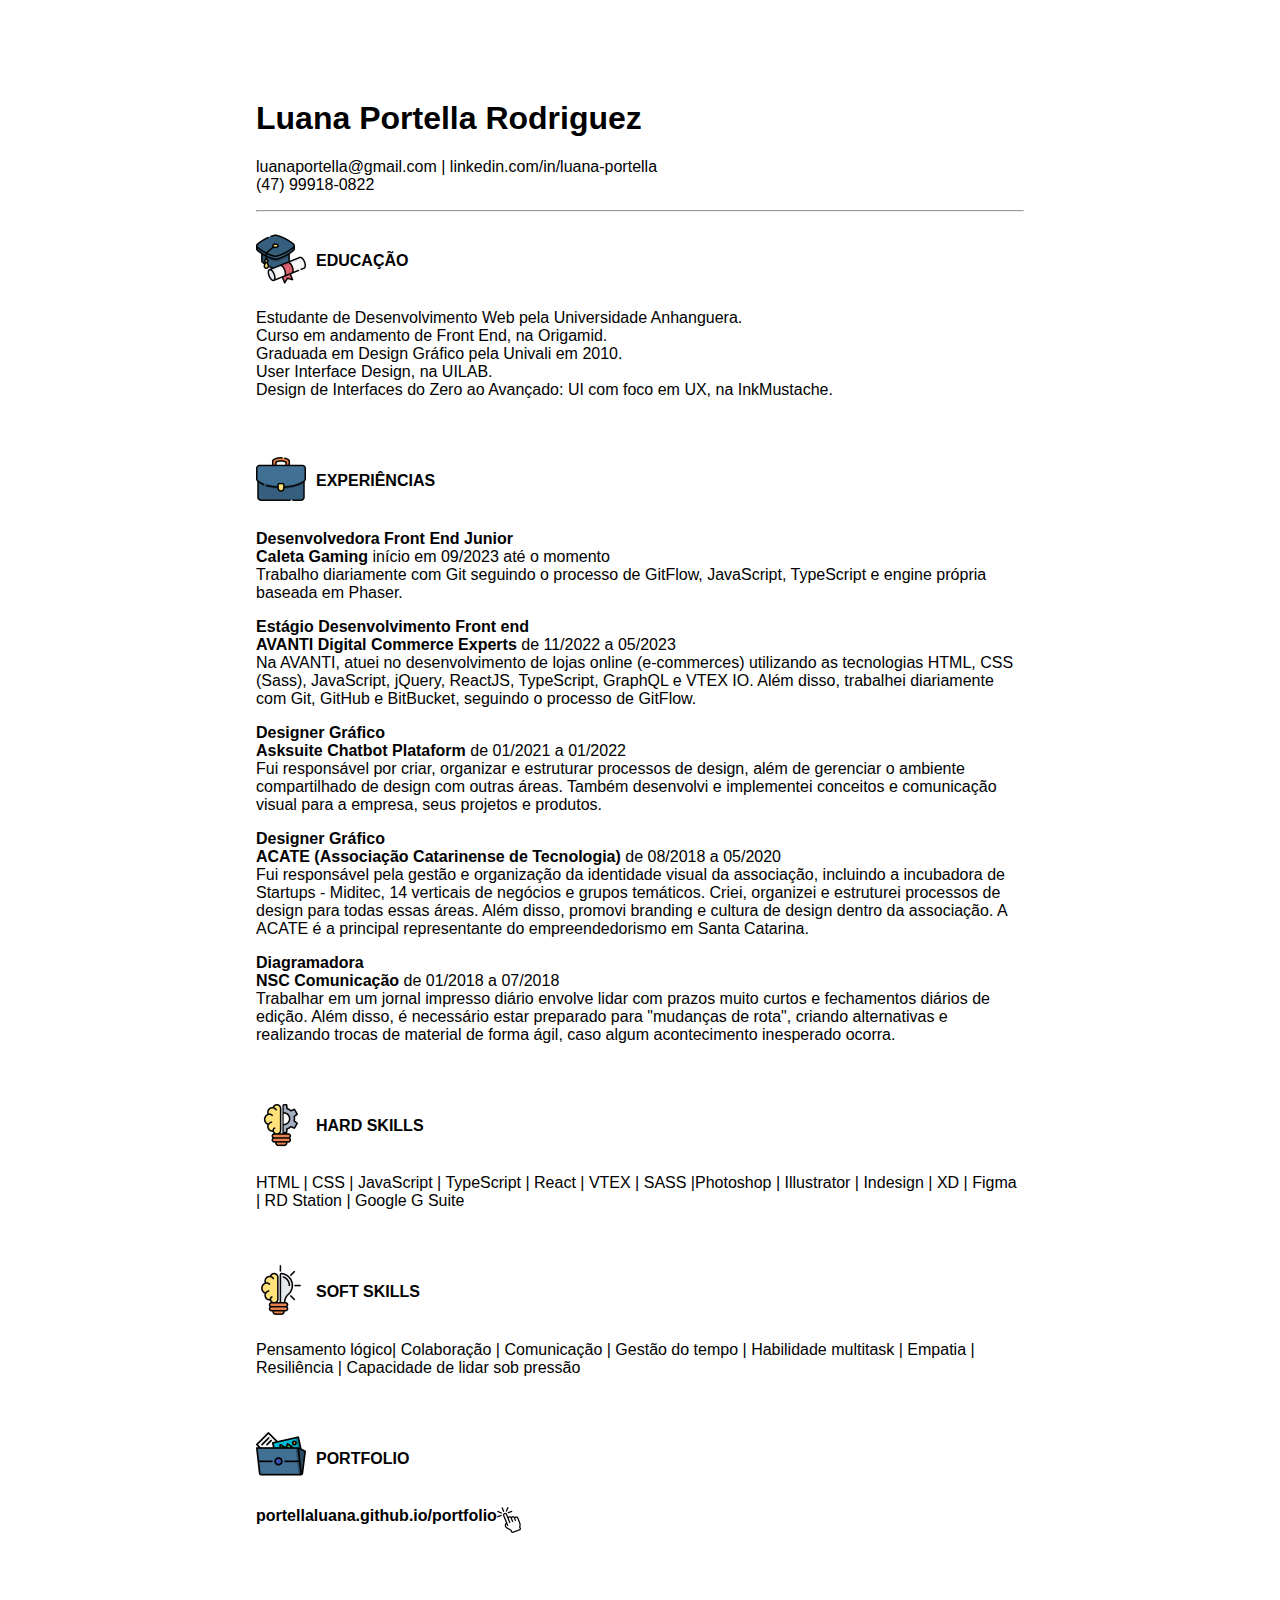
<file: atividade1-curriculo-em-html/index.html>
<!DOCTYPE html>
<html lang="en">
  <head>
    <meta charset="UTF-8" />
    <meta name="viewport" content="width=device-width, initial-scale=1.0" />
    <title>Document</title>
  </head>
  <style type="text/css">
    body {
      padding: 0;
      max-width: 60vw;
      display: block;
      margin: 100px auto 100px auto;
      font-family: sans-serif;
    }
    a {
      display: flex;
      color: black;
      text-decoration: none;
      align-items: normal;
    }
    h4 {
      display: flex;
      align-items: center;
    }
    span {
      margin-right: 10px;
    }
  </style>
  <body>
    <header>
      <h1>Luana Portella Rodriguez</h1>
      <p>
        luanaportella@gmail.com | linkedin.com/in/luana-portella<br />(47)
        99918-0822
      </p>
      <hr />
    </header>
    <main>
      <section>
        <h4>
          <span><img src="./assets/educacao.png" alt="educação" /></span
          >EDUCAÇÃO
        </h4>
        <p>
          Estudante de Desenvolvimento Web pela Universidade Anhanguera.<br />Curso
          em andamento de Front End, na Origamid.<br />Graduada em Design
          Gráfico pela Univali em 2010.<br />User Interface Design, na UILAB.<br />Design
          de Interfaces do Zero ao Avançado: UI com foco em UX, na InkMustache.
        </p>
      </section>
      <br />
      <section>
        <h4>
          <span
            ><img src="./assets/experiencias.png" alt="experiências"
          /></span>
          EXPERIÊNCIAS
        </h4>
        <p>
          <strong>Desenvolvedora Front End Junior</strong><br />
          <strong>Caleta Gaming</strong> início em 09/2023 até o momento<br />
          Trabalho diariamente com Git seguindo o processo de
          GitFlow, JavaScript, TypeScript e engine própria baseada em Phaser.
        </p>
        <p>
          <strong>Estágio Desenvolvimento Front end</strong><br />
          <strong>AVANTI Digital Commerce Experts</strong> de 11/2022 a
          05/2023<br />
          Na AVANTI, atuei no desenvolvimento de lojas online (e-commerces)
          utilizando as tecnologias HTML, CSS (Sass), JavaScript, jQuery,
          ReactJS, TypeScript, GraphQL e VTEX IO. Além disso, trabalhei
          diariamente com Git, GitHub e BitBucket, seguindo o processo de
          GitFlow.
        </p>
        <p>
          <strong>Designer Gráfico</strong><br />
          <strong>Asksuite Chatbot Plataform</strong> de 01/2021 a 01/2022<br />
          Fui responsável por criar, organizar e estruturar processos de design,
          além de gerenciar o ambiente compartilhado de design com outras áreas.
          Também desenvolvi e implementei conceitos e comunicação visual para a
          empresa, seus projetos e produtos.
        </p>
        <p>
          <strong>Designer Gráfico</strong><br />
          <strong>ACATE (Associação Catarinense de Tecnologia)</strong> de
          08/2018 a 05/2020<br />
          Fui responsável pela gestão e organização da identidade visual da
          associação, incluindo a incubadora de Startups - Miditec, 14 verticais
          de negócios e grupos temáticos. Criei, organizei e estruturei
          processos de design para todas essas áreas. Além disso, promovi
          branding e cultura de design dentro da associação. A ACATE é a
          principal representante do empreendedorismo em Santa Catarina.
        </p>
        <p>
          <strong>Diagramadora</strong><br />
          <strong>NSC Comunicação</strong> de 01/2018 a 07/2018<br />
          Trabalhar em um jornal impresso diário envolve lidar com prazos muito
          curtos e fechamentos diários de edição. Além disso, é necessário estar
          preparado para "mudanças de rota", criando alternativas e realizando
          trocas de material de forma ágil, caso algum acontecimento inesperado
          ocorra.
        </p>
      </section>
      <br />
      <section>
        <h4>
          <span><img src="./assets/hard-skills.png" alt="hard skills" /></span
          >HARD SKILLS
        </h4>
        <p>
          HTML | CSS | JavaScript | TypeScript | React | VTEX | SASS |Photoshop | Illustrator
          | Indesign | XD | Figma | RD Station | Google G Suite
        </p>
      </section>
      <br />
      <section>
        <h4>
          <span><img src="./assets/soft-skills.png" alt="soft skills" /></span
          >SOFT SKILLS
        </h4>
        <p>
          Pensamento lógico| Colaboração | Comunicação | Gestão do tempo |
          Habilidade multitask | Empatia | Resiliência | Capacidade de lidar sob
          pressão
        </p>
      </section>
      <br />
      <section>
        <h4>
          <span><img src="./assets/portfolio.png" alt="portfolio" /></span
          >PORTFOLIO
        </h4>
        <strong
          ><a href="https://portellaluana.github.io/portfolio/"
            >portellaluana.github.io/portfolio <img
              src="./assets/click.webp"
              alt="click" /></a
        ></strong>
      </section>
    </main>
  </body>
</html>
</file>
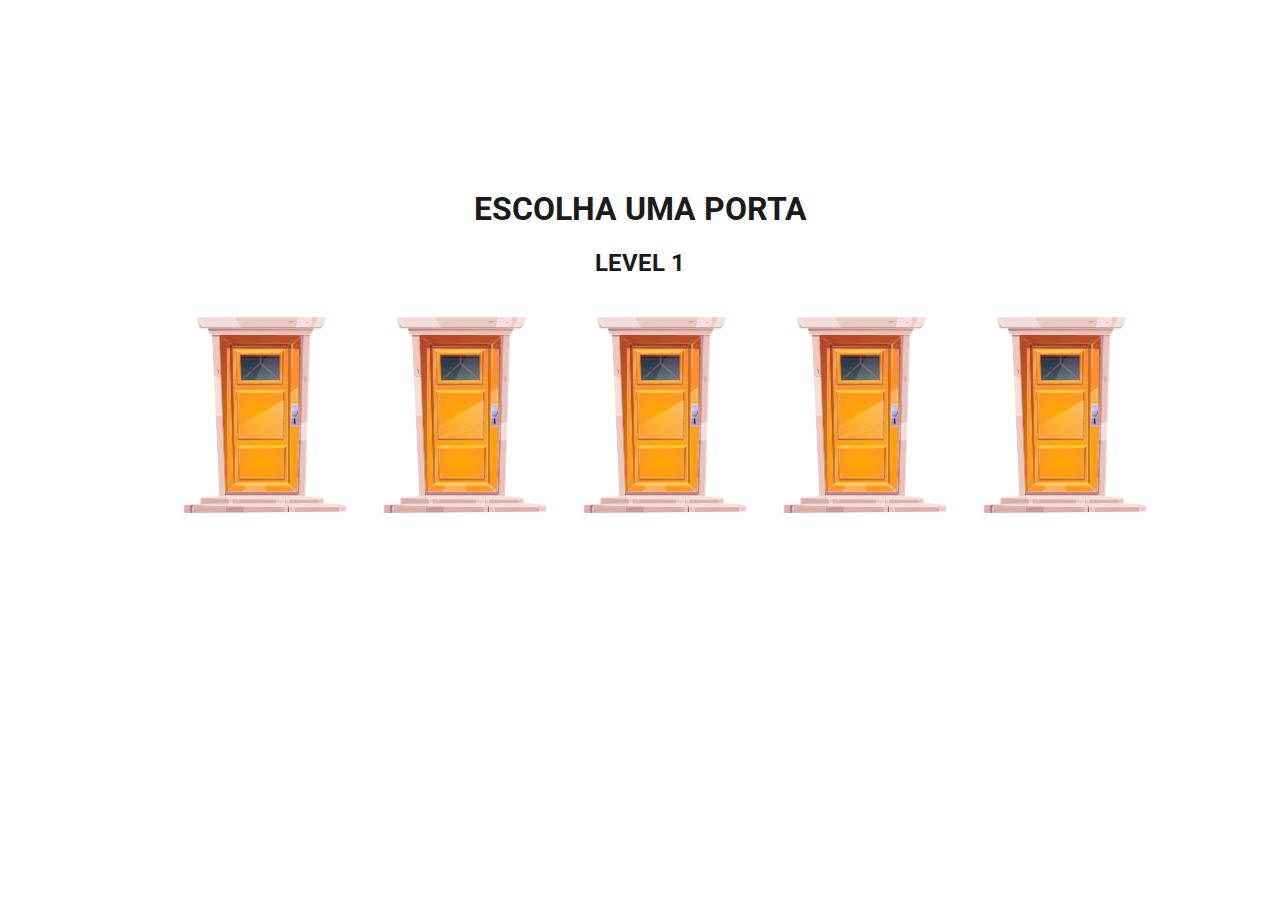
<file: POO/projeto-final/index.html>
<!doctype html> 
<html lang="pt-br"> 
<head> 
    <meta charset="UTF-8" />
    <title>Doors</title>
    <link rel="stylesheet" href="./style.css">
</head>
<body>

    <section class="container">
    <h1>Escolha uma porta</h1>
    <h2 class="level">Level 1</h2>
  <div class="itensContainer">
    <ul class="porta1">
    <li class="item" onclick="sortearPorta()"><img src="./assets/porta_1/idle/idle_1_1.png" 
      onmouseover="this.src='./assets/porta_1/idle/idle_1_2.png'" 
      onmouseout="this.src='./assets/porta_1/idle/idle_1_1.png'" alt=""></li>
      <li class="item" onclick="sortearPorta()" ><img src="./assets/porta_1/idle/idle_1_1.png" 
      onmouseover="this.src='./assets/porta_1/idle/idle_1_2.png'" 
      onmouseout="this.src='./assets/porta_1/idle/idle_1_1.png'" alt=""></li>
    <li class="item" onclick="sortearPorta()" ><img src="./assets/porta_1/idle/idle_1_1.png" 
      onmouseover="this.src='./assets/porta_1/idle/idle_1_2.png'" 
      onmouseout="this.src='./assets/porta_1/idle/idle_1_1.png'" alt=""></li>
    <li class="item" onclick="sortearPorta()" ><img src="./assets/porta_1/idle/idle_1_1.png" 
      onmouseover="this.src='./assets/porta_1/idle/idle_1_2.png'" 
      onmouseout="this.src='./assets/porta_1/idle/idle_1_1.png'" alt=""></li>
    <li class="item" onclick="sortearPorta()" ><img src="./assets/porta_1/idle/idle_1_1.png" 
      onmouseover="this.src='./assets/porta_1/idle/idle_1_2.png'" 
      onmouseout="this.src='./assets/porta_1/idle/idle_1_1.png'" alt=""></li>
    </ul>

    <ul class="porta2 hide">
      <li class="item" onclick="sortearPorta()"><img src="./assets/porta_2/idle/idle_2_1.png" 
        onmouseover="this.src='./assets/porta_2/idle/idle_2_2.png'" 
        onmouseout="this.src='./assets/porta_2/idle/idle_2_1.png'" alt=""></li>
        <li class="item" onclick="sortearPorta()" ><img src="./assets/porta_2/idle/idle_2_1.png" 
        onmouseover="this.src='./assets/porta_2/idle/idle_2_2.png'" 
        onmouseout="this.src='./assets/porta_2/idle/idle_2_1.png'" alt=""></li>
      <li class="item" onclick="sortearPorta()" ><img src="./assets/porta_2/idle/idle_2_1.png" 
        onmouseover="this.src='./assets/porta_2/idle/idle_2_2.png'" 
        onmouseout="this.src='./assets/porta_2/idle/idle_2_1.png'" alt=""></li>
      <li class="item" onclick="sortearPorta()" ><img src="./assets/porta_2/idle/idle_2_1.png" 
        onmouseover="this.src='./assets/porta_2/idle/idle_2_2.png'" 
        onmouseout="this.src='./assets/porta_2/idle/idle_2_1.png'" alt=""></li>
      <li class="item" onclick="sortearPorta()" ><img src="./assets/porta_2/idle/idle_2_1.png" 
        onmouseover="this.src='./assets/porta_2/idle/idle_2_2.png'" 
        onmouseout="this.src='./assets/porta_2/idle/idle_2_1.png'" alt=""></li>
      </ul>

      <ul class="porta3 hide">
        <li class="item" onclick="sortearPorta()"><img src="./assets/porta_3/idle/idle_3_1.png" 
          onmouseover="this.src='./assets/porta_3/idle/idle_3_2.png'" 
          onmouseout="this.src='./assets/porta_3/idle/idle_3_1.png'" alt=""></li>
          <li class="item" onclick="sortearPorta()" ><img src="./assets/porta_3/idle/idle_3_1.png" 
          onmouseover="this.src='./assets/porta_3/idle/idle_3_2.png'" 
          onmouseout="this.src='./assets/porta_3/idle/idle_3_1.png'" alt=""></li>
        <li class="item" onclick="sortearPorta()" ><img src="./assets/porta_3/idle/idle_3_1.png" 
          onmouseover="this.src='./assets/porta_3/idle/idle_3_2.png'" 
          onmouseout="this.src='./assets/porta_3/idle/idle_3_1.png'" alt=""></li>
        <li class="item" onclick="sortearPorta()" ><img src="./assets/porta_3/idle/idle_3_1.png" 
          onmouseover="this.src='./assets/porta_3/idle/idle_3_2.png'" 
          onmouseout="this.src='./assets/porta_3/idle/idle_3_1.png'" alt=""></li>
        <li class="item" onclick="sortearPorta()" ><img src="./assets/porta_3/idle/idle_3_1.png" 
          onmouseover="this.src='./assets/porta_3/idle/idle_3_2.png'" 
          onmouseout="this.src='./assets/porta_3/idle/idle_3_1.png'" alt=""></li>
        </ul>

        <ul class="porta4 hide">
          <li class="item" onclick="sortearPorta()"><img src="./assets/porta_4/idle/idle_4_1.png" 
            onmouseover="this.src='./assets/porta_4/idle/idle_4_2.png'" 
            onmouseout="this.src='./assets/porta_4/idle/idle_4_1.png'" alt=""></li>
            <li class="item" onclick="sortearPorta()" ><img src="./assets/porta_4/idle/idle_4_1.png" 
            onmouseover="this.src='./assets/porta_4/idle/idle_4_2.png'" 
            onmouseout="this.src='./assets/porta_4/idle/idle_4_1.png'" alt=""></li>
          <li class="item" onclick="sortearPorta()" ><img src="./assets/porta_4/idle/idle_4_1.png" 
            onmouseover="this.src='./assets/porta_4/idle/idle_4_2.png'" 
            onmouseout="this.src='./assets/porta_4/idle/idle_4_1.png'" alt=""></li>
          <li class="item" onclick="sortearPorta()" ><img src="./assets/porta_4/idle/idle_4_1.png" 
            onmouseover="this.src='./assets/porta_4/idle/idle_4_2.png'" 
            onmouseout="this.src='./assets/porta_4/idle/idle_4_1.png'" alt=""></li>
          <li class="item" onclick="sortearPorta()" ><img src="./assets/porta_4/idle/idle_4_1.png" 
            onmouseover="this.src='./assets/porta_4/idle/idle_4_2.png'" 
            onmouseout="this.src='./assets/porta_4/idle/idle_4_1.png'" alt=""></li>
          </ul>

          <ul class="porta5 hide">
            <li class="item" onclick="sortearPorta()"><img src="./assets/porta_5/idle/idle_5_1.png" 
              onmouseover="this.src='./assets/porta_5/idle/idle_5_2.png'" 
              onmouseout="this.src='./assets/porta_5/idle/idle_5_1.png'" alt=""></li>
              <li class="item" onclick="sortearPorta()" ><img src="./assets/porta_5/idle/idle_5_1.png" 
              onmouseover="this.src='./assets/porta_5/idle/idle_5_2.png'" 
              onmouseout="this.src='./assets/porta_5/idle/idle_5_1.png'" alt=""></li>
            <li class="item" onclick="sortearPorta()" ><img src="./assets/porta_5/idle/idle_5_1.png" 
              onmouseover="this.src='./assets/porta_5/idle/idle_5_2.png'" 
              onmouseout="this.src='./assets/porta_5/idle/idle_5_1.png'" alt=""></li>
            <li class="item" onclick="sortearPorta()" ><img src="./assets/porta_5/idle/idle_5_1.png" 
              onmouseover="this.src='./assets/porta_5/idle/idle_5_2.png'" 
              onmouseout="this.src='./assets/porta_5/idle/idle_5_1.png'" alt=""></li>
            <li class="item" onclick="sortearPorta()" ><img src="./assets/porta_5/idle/idle_5_1.png" 
              onmouseover="this.src='./assets/porta_5/idle/idle_5_2.png'" 
              onmouseout="this.src='./assets/porta_5/idle/idle_5_1.png'" alt=""></li>
            </ul>
</div>

<div id="resultado"></div>
<h1 class="acabou"></h1>
</div>

<div class="container-btn">
<button class="btn-refresh" onclick="window.location.reload()"><img src="./assets/refresh.png" alt="">
</div>
</button>
</section>


<script src="script.js"></script>

</body>
</html>
</file>
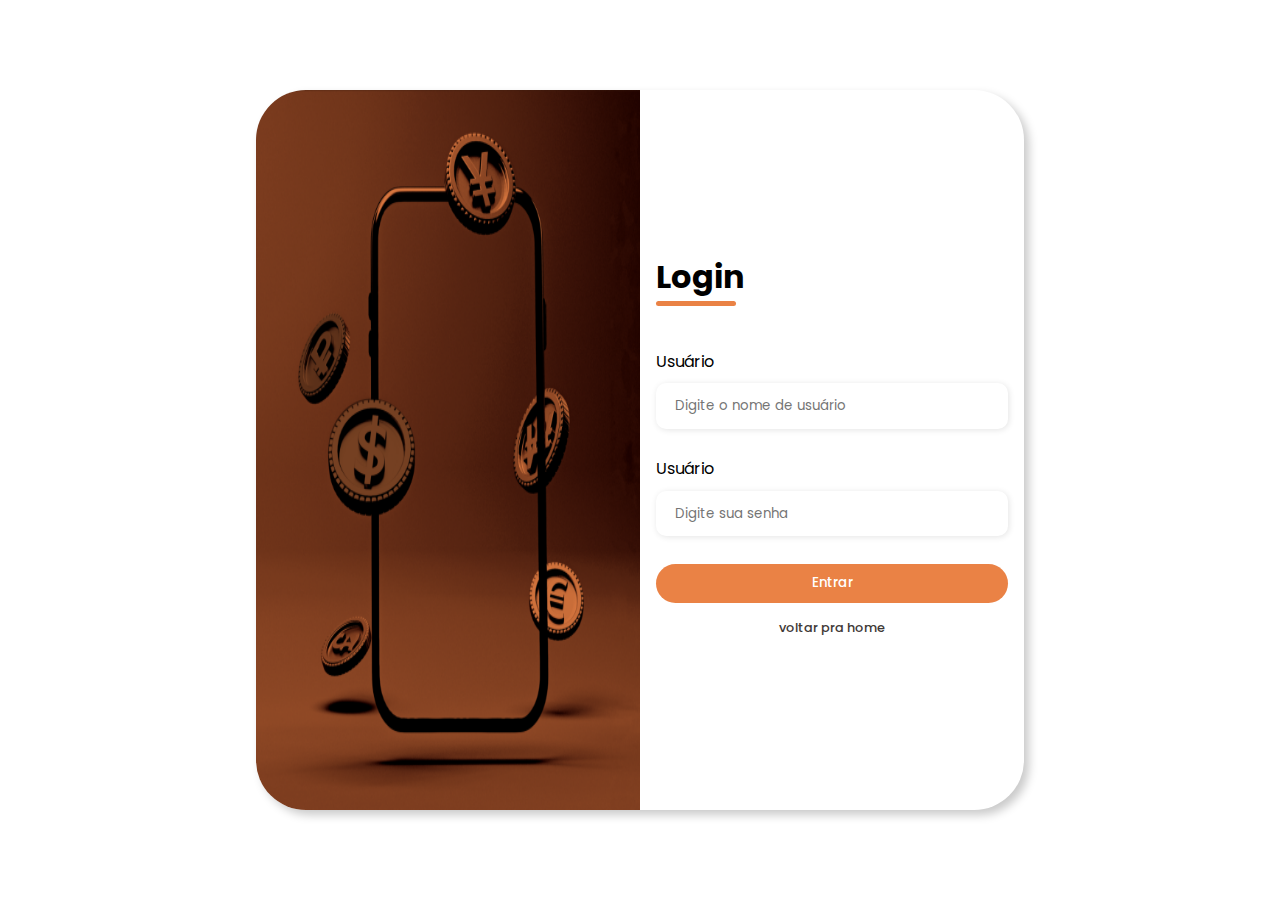
<file: atividade3-grupo/login.html>
<!DOCTYPE html>
<html lang="en">
<head>
    <meta charset="UTF-8">
    <meta name="viewport" content="width=device-width, initial-scale=1.0">
    <title>Document</title>
    <link rel="stylesheet" href="login.css">
    <link href='https://unpkg.com/boxicons@2.1.4/css/boxicons.min.css' rel='stylesheet'>
    
</head>
<body>
    <div class="container">
        <div class="img-login">
            <img src="./assets/background-financial-mobile.png" alt="-imagem-background">
        </div>
        <div class="login">
            <form action="#">
                <div class="login-header">
                    <div class="title">
                        <h1>Login</h1>
                    </div>
                </div>

                <div class="input-group">
                    <div class="input-box">
                        <label for="user">Usuário</label>
                        <input id="user" type="text" name="user" size="25" placeholder="Digite o nome de usuário" required>
                        
                    </div>

                    <div class="input-box">
                        <label for="password">Usuário</label>
                        <input id="password" type="password" name="password" placeholder="Digite sua senha" size="25" required>
                        
                    </div>
                </div>

                <div class="button-login">
                    <button><a href="#"></a>Entrar</button>
                </div>
            </form>
            <a id="cta-secundario" href="index.html">voltar pra home</a>

        </div>

    </div>
</body>
</html>
</file>
<file: POO/projeto-final/style.css>
@import url("https://fonts.googleapis.com/css2?family=Roboto:wght@900&display=swap");

body {
  font-family: "Roboto", sans-serif;
  display: flex;
  justify-content: center;
  align-items: center;
  padding: 0;
  margin: 0;
  width: 100vw;
  height: 100vh;
}

.container {
  display: block;
}

h1,
h2,
p {
  display: flex;
  align-items: center;
  justify-content: center;
  color: rgb(27, 27, 27);
  text-transform: uppercase;
}

.itensContainer{
  display: flex;
}

.hide {
  display: none;
}

#resultado,
#pontuacaoAtual {
  display: flex;
  justify-content: center;
  height: 30px;
  align-items: center;
}

.item {
  display: flex;
  align-items: end;
  cursor: pointer;
  background-color: transparent;
  border: none;
  height: 200px;
  justify-content: space-between;
}

.gameover {
  filter: grayscale(100%);
}

.acabou {
  height: 30px;
}

.btn-refresh {
  background-color: transparent;
  border: none;
  display: none;
}

.container-btn {
  display: flex;
  justify-content: center;
  align-items: center;
  cursor: pointer;
  height: 100px;
}

.btn-refresh img {
  cursor: pointer;
  width: 80px;
  height: 80px;
}

ul{
  display: flex;
}
li{
  width: 200px;
}
</file>
<file: atividade3-grupo/login.css>
@import url("https://fonts.googleapis.com/css2?family=Poppins:wght@300;400;500&display=swap");

:root {
  --brand-light: #ea8245;
  --brand-dark: #403836;
  --brand-grey-line: #92736e;
  --brand-grey-text: #92736e;
}

*{
    padding: 0;
    margin: 0;
    box-sizing: border-box;
    font-family: 'Poppins', sans-serif;
}

body{
    width: 100vw;
    height: 100vh;
    display: flex;
    justify-content: center;
    align-items: center;

}

.container{
    width: 60%;
    height: 80%;
    display: flex;
    box-shadow: 5px 5px 10px rgba(0, 0, 0, .212);
    border-radius: 50px;
}

.img-login{
    width: 50%;
    display: flex;
    justify-content: center;
    align-items: center;
    padding: 0;
    margin: 0;
}

.input-group input:focus,
select:focus,
textarea:focus {
  box-shadow: 0 0 0 0;
  border: 0 none;
  outline: 0;
  border: solid 1px var(--brand-light);
}

.img-login img{
    height: 100%;
    overflow: hidden;
    border-radius: 50px 0 0 50px;
    
}

.login{
    width: 50%;
    display: flex;
    justify-content: center;
    align-items: center;
    flex-direction: column;
    /* padding: 3rem; */
}

.login-header{
    margin-bottom: 3rem;
    display: flex;
    justify-content: space-between;
}

.button-login{
    display: flex;
    flex-direction: column;
    align-items: center;
}

.button-login button{
    width: 100%;
    border: none;
    background-color: #ea8245;
    padding: 0.62rem;
    border-radius: 50px;
    cursor: pointer;
    color: #ffffff;
    font-weight: 500;
    text-decoration: none;
}

.button-login button:hover{
    background-color: #403836;
}

#cta-secundario {
    width: 100%;
    border: none;
    background-color: transparent;
    padding: 0.62rem;
    border-radius: 50px;
    cursor: pointer;
    color: var(--brand-dark);
    font-weight: 500;
    text-decoration: none;
    cursor: pointer;
    display: flex;
    align-items: center;
    justify-content: center;
font-size: .8rem; 
margin-top: 6px;
}

.login-header h1::after{
    content: '';
    display: block;
    width: 5rem;
    height: 0.3rem;
    background-color: #ea8245;
    margin: 0 auto;
    position: absolute;
    border-radius: 10px;
}

.input-box{
    display: flex;
    flex-direction: column;
    margin-bottom: 1.1rem;
}
  
.input-box input{
    margin: 0.6rem 0;
    padding: 0.8rem 1.2rem;
    border: none;
    border-radius: 10px;
    box-shadow: 1px 1px 6px #0000001c;
    
}


.input-box input:hover{
    background-color: #eeeeee75;
}

@media screen and (max-width: 1100px) {
    .img-login{
        display: none;
    }
    .container{
        width: 90%;
        height: 70%;
        border-radius: 10px;
    }
    form{
      width: 90%
    }
    .login{
        width: 100%;
    }
}
</file>
